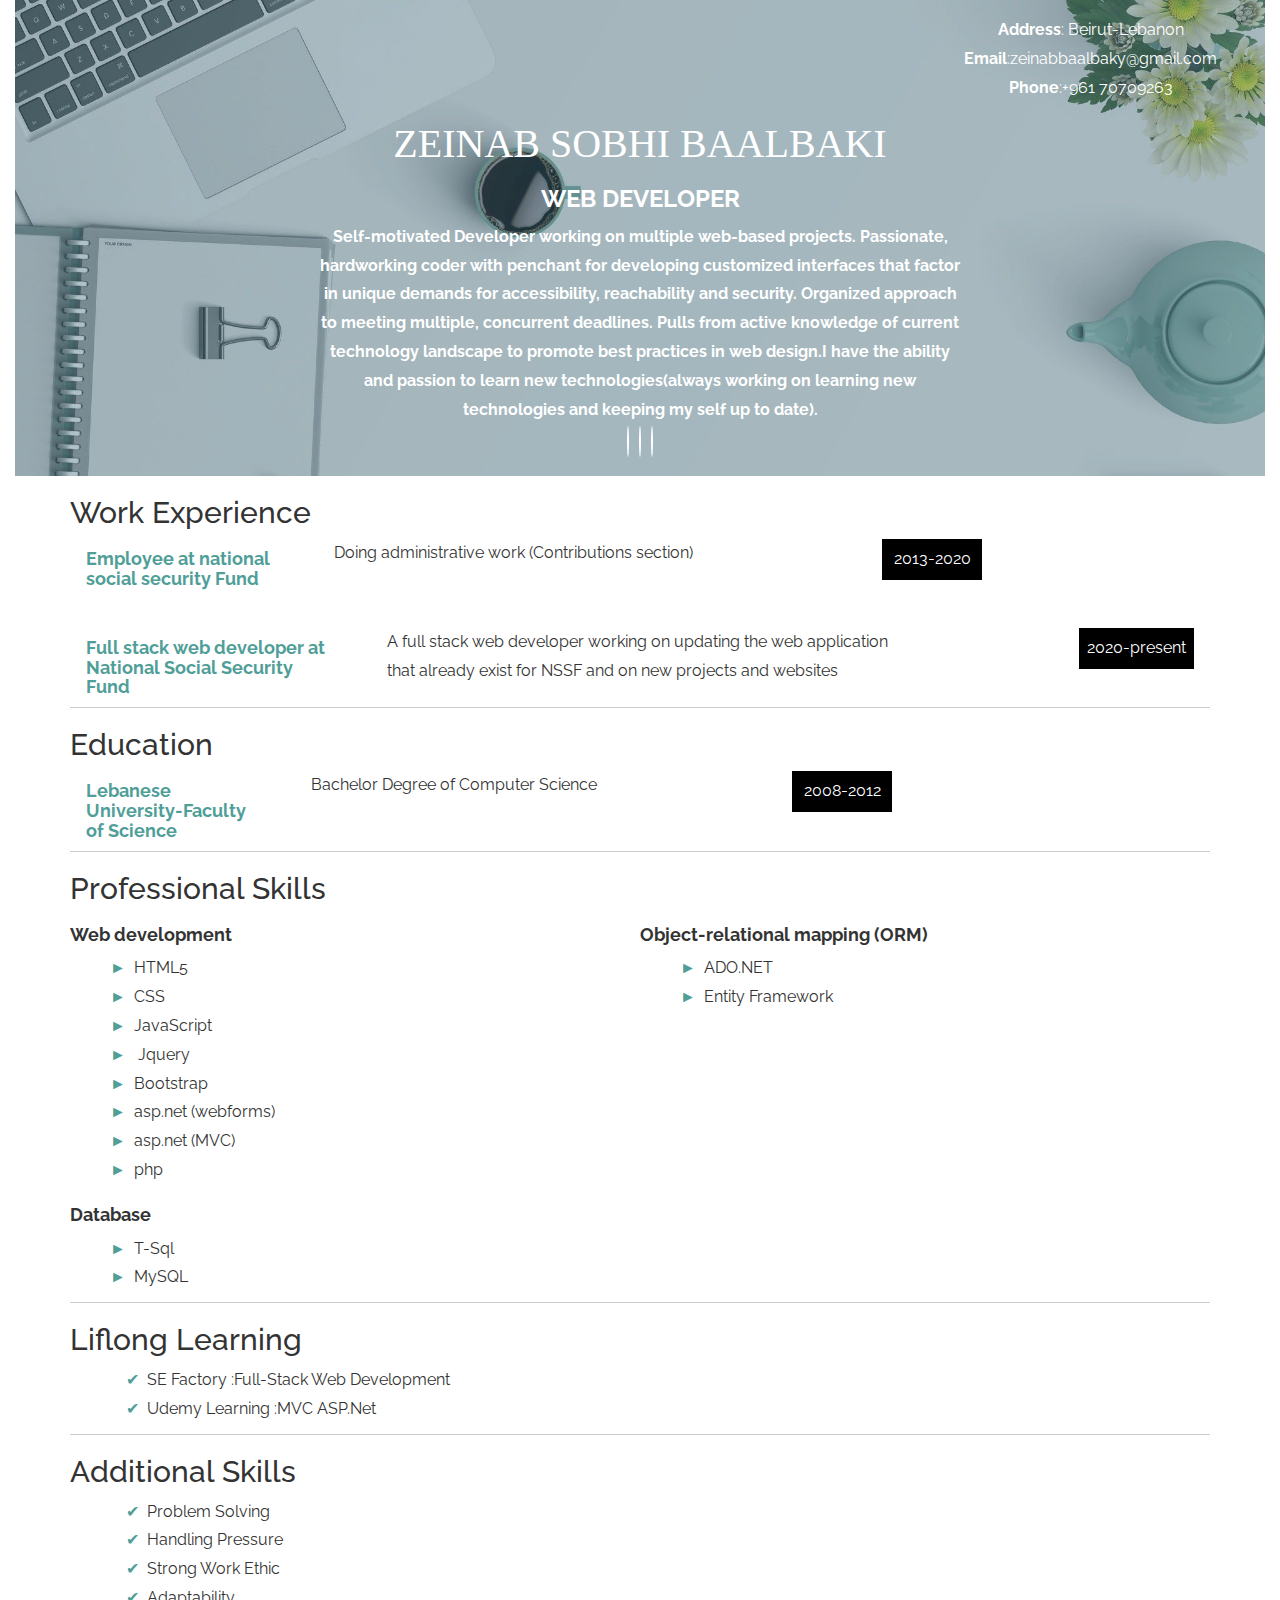
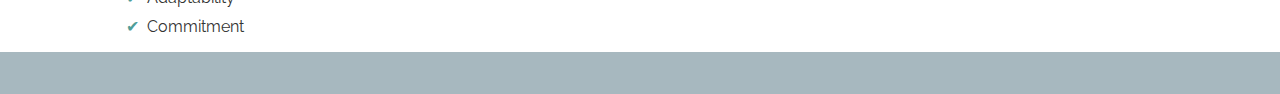
<file: index.html>
<!DOCTYPE html>
<html>
<head>
  <meta charset="UTF-8">
  <title>Zeinab Baalbaki's CV</title>
  <link rel="icon" href="./img/favicon.ico">
  <meta name="viewport" content="width=device-width, initial-scale=1">
  <link rel="stylesheet" href="bootstrap.min.css">
  <link rel="stylesheet" href="https://use.fontawesome.com/releases/v5.0.13/css/all.css" integrity="sha384-DNOHZ68U8hZfKXOrtjWvjxusGo9WQnrNx2sqG0tfsghAvtVlRW3tvkXWZh58N9jp" crossorigin="anonymous">
  <link rel="stylesheet" href="style.css">
   <script src="jquery.min.js"> </script>
  <script src="bootstrap.min.js"> </script>
</head>

<body>
<div class="container-fluid">
  <header class="mediaQ">
  <div class="row marginRow">
          <div class="col-xs-3 col-xs-offset-9">
            <div class="sidebar-nav" style="background-color:transparent; border:none;">
              <div class="navbar navbar-default" role="navigation" style="background-color:transparent; border:none;">
                <div class="navbar-header" style="background-color:transparent; border:none;">
                  <button type="button" class="navbar-toggle" data-toggle="collapse" data-target=".sidebar-navbar-collapse">
                    <span class="sr-only">Toggle navigation</span>
                    <span class="icon-bar"></span>
                    <span class="icon-bar"></span>
                    <span class="icon-bar"></span>
                  </button>
				  <span class="visible-xs navbar-brand Contact"><strong>Contact</strong></span>
                  
                </div>
                <div class="navbar-collapse collapse sidebar-navbar-collapse" style="width:100%;">
                  <ul class="nav navbar-nav">
                    <li><strong>Address</strong>: Beirut-Lebanon</li>
                    <li><strong>Email</strong>:zeinabbaalbaky@gmail.com</li>
                     <li><strong>Phone</strong>:+961 70709263</li>
                  </ul>
                </div><!--/.nav-collapse -->
              </div>
            </div>
          </div>
	</div>
  <div class="row">
  <div class="col-xs-12 " >
    <h1 style="margin-top:0;">Zeinab Sobhi Baalbaki</h1>
	<h3>Web Developer</h3>
	</div>
	</div>
	  <div class="row">
    <div class="col-xs-12 ">
    <section >
    <p class="profile" style="max-width:100%;max-height:100%;">Self-motivated Developer working on multiple web-based projects. Passionate, hardworking coder with penchant for developing customized interfaces that factor in unique demands for accessibility, reachability and security. Organized approach to meeting multiple, concurrent deadlines. Pulls from active knowledge of current technology landscape to promote best practices in web design.I have the ability and passion to learn new technologies(always working on learning new technologies and keeping my self up to date).</p>
	<a href="https://www.facebook.com/zeinab.baalbaki9" target="_blank">
        <i class="fab fa-facebook-f"></i>
      </a>
      <a href="https://github.com/ZeinabBaalbaky" target="_blank">
        <i class="fab fa-github-alt"></i>
      </a>
      <a href="https://www.linkedin.com/in/zeinab-baalbaki/" target="_blank">
        <i class="fab fa-linkedin-in"></i>
      </a>
	  </div>
   </div>
  </header>
  

  <main>
    <section>
      <h2>Work Experience</h2>
      <article class='course'>
	  <div class="row">
        <div class='col-xs-3 title'>
          <h4>Employee   at national social security Fund</h4>
        </div>
          <div class="col-xs-6 descrition">
          <p>Doing administrative work (Contributions section)</p>
		  </div>
		  <div class="col-xs-3">
		     <span class="Date"> 2013-2020</span>
          </div>
		</div>
      </article>
	  <br/>
      <article class='course'>
	  <div class="row">
        <div class='col-xs-3 title'>
          <h4>Full stack web developer at National Social Security Fund</h4>
        </div>
		  <div class="col-xs-6  descrition">
          <p>A full stack web developer working on updating the web application that already exist for NSSF and on new projects and websites</p>					
        </div>
		        <div class=" col-xs-3">
		  <span class="Date"> 2020-present</span>
		    </div>
		</div>
      </article>
    </section>
	
	    <section>
      <h2>Education</h2>
	      <article class='course'>
		   <div class="row">
        <div class='title col-xs-3'>
          <h4>Lebanese University-Faculty of Science</h4>
        </div>
        <div class="descrition col-xs-6 ">
          <p>Bachelor Degree of Computer Science</p>					
        </div>
		 <div class=" col-xs-3">
				  <span class="Date">  2008-2012</span>
				  </div>
      </article>

    </section>

    <section>
      <h2>Professional Skills</h2>
      <div class='skills'>
        <div class='column'>
          <h4>Web development</h4>
          <ul>
            <li>HTML5</li>
            <li>CSS</li>
            <li>JavaScript</li>
            <li> Jquery</li>
			<li>Bootstrap</li>
			<li>asp.net (webforms)</li>
			<li>asp.net (MVC)</li>
			<li>php</li>
			
          </ul>
        </div>
        <div class='column'>
          <h4>Object-relational mapping (ORM)</h4>
          <ul>
            <li>ADO.NET</li>
            <li>Entity Framework </li>
          </ul>
        </div>
        <div class='column'>
          <h4>Database</h4>
          <ul>
            <li>T-Sql</li>
            <li>MySQL</li>
          </ul>
        </div>
      </div>
    </section>
	<section>

      <h2>Liflong Learning</h2>
      <article>
        <div class='skills'>
          <ul class="job-description">
            <li>SE Factory :Full-Stack Web Development</li>
            <li>Udemy Learning :MVC ASP.Net</li>
          </ul>
        </div>
      </article>

    </section>

    <section>
      <h2>Additional Skills</h2>
      <article>
          <ul class="job-description">
            <li>Problem Solving</li>
            <li>Handling Pressure</li>
            <li>Strong Work Ethic</li>
			<li>Adaptability</li>
			<li>Commitment</li>
          </ul>
        </div>
      </article>
    </section>
  </main>
  <footer>
    <p> </p>
  </footer>
  </div>
</body>
</html>
</file>
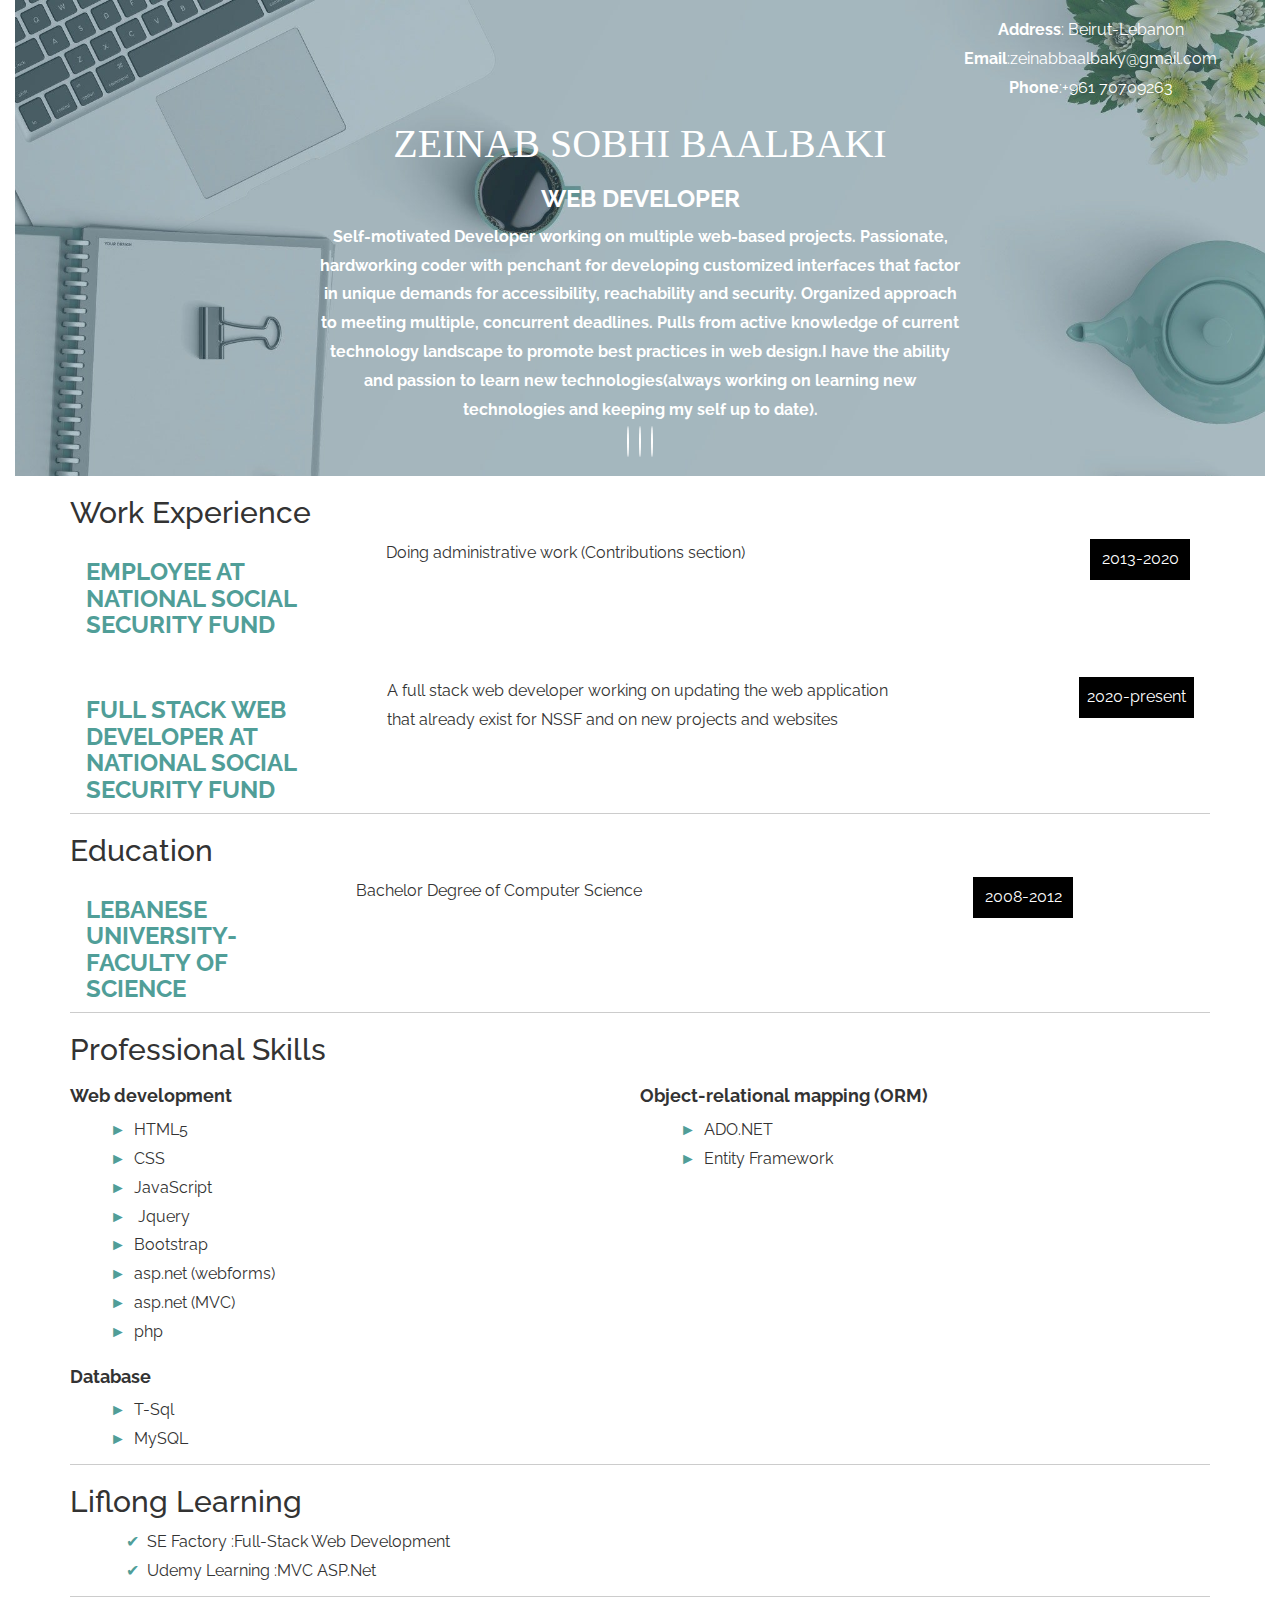
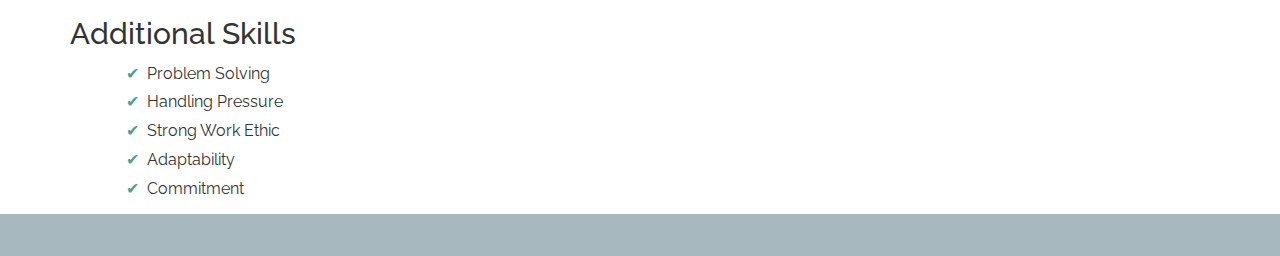
<file: ZeinabBaalbakiCV.html>
<!DOCTYPE html>
<html>
<head>
  <meta charset="UTF-8">
  <title>Zeinab Baalbaki's CV</title>
  <link rel="icon" href="./img/favicon.ico">
  <meta name="viewport" content="width=device-width, initial-scale=1">
  <link rel="stylesheet" href="bootstrap.min.css">
  <link rel="stylesheet" href="https://use.fontawesome.com/releases/v5.0.13/css/all.css" integrity="sha384-DNOHZ68U8hZfKXOrtjWvjxusGo9WQnrNx2sqG0tfsghAvtVlRW3tvkXWZh58N9jp" crossorigin="anonymous">
  <link rel="stylesheet" href="style.css">
   <script src="jquery.min.js"> </script>
  <script src="bootstrap.min.js"> </script>
</head>

<body>
<div class="container-fluid">
  <header class="mediaQ">
  <div class="row marginRow">
          <div class="col-xs-3 col-xs-offset-9">
            <div class="sidebar-nav" style="background-color:transparent; border:none;">
              <div class="navbar navbar-default" role="navigation" style="background-color:transparent; border:none;">
                <div class="navbar-header" style="background-color:transparent; border:none;">
                  <button type="button" class="navbar-toggle" data-toggle="collapse" data-target=".sidebar-navbar-collapse">
                    <span class="sr-only">Toggle navigation</span>
                    <span class="icon-bar"></span>
                    <span class="icon-bar"></span>
                    <span class="icon-bar"></span>
                  </button>
                  <span class="visible-xs navbar-brand">Contact</span>
                </div>
                <div class="navbar-collapse collapse sidebar-navbar-collapse">
                  <ul class="nav navbar-nav">
                    <li><strong>Address</strong>: Beirut-Lebanon</li>
                    <li><strong>Email</strong>:zeinabbaalbaky@gmail.com</li>
                     <li><strong>Phone</strong>:+961 70709263</li>
                  </ul>
                </div><!--/.nav-collapse -->
              </div>
            </div>
          </div>
	</div>
  <div class="row">
  <div class="col-xs-12 " >
    <h1 style="margin-top:0;">Zeinab Sobhi Baalbaki</h1>
	<h3>Web Developer</h3>
	</div>
	</div>
	  <div class="row">
    <div class="col-xs-12 ">
    <section >
    <p class="profile" style="max-width:100%;max-height:100%;">Self-motivated Developer working on multiple web-based projects. Passionate, hardworking coder with penchant for developing customized interfaces that factor in unique demands for accessibility, reachability and security. Organized approach to meeting multiple, concurrent deadlines. Pulls from active knowledge of current technology landscape to promote best practices in web design.I have the ability and passion to learn new technologies(always working on learning new technologies and keeping my self up to date).</p>
	<a href="https://www.facebook.com/zeinab.baalbaki9" target="_blank">
        <i class="fab fa-facebook-f"></i>
      </a>
      <a href="https://github.com/ZeinabBaalbaky" target="_blank">
        <i class="fab fa-github-alt"></i>
      </a>
      <a href="https://www.linkedin.com/in/zeinab-baalbaki/" target="_blank">
        <i class="fab fa-linkedin-in"></i>
      </a>
	  </div>
   </div>
  </header>
  

  <main>
    <section>
      <h2>Work Experience</h2>
      <article class='course'>
	  <div class="row">
        <div class='col-xs-3 title'>
          <h3>Employee   at national social security Fund</h3>
        </div>
          <div class="col-xs-6 descrition">
          <p>Doing administrative work (Contributions section)</p>
		  </div>
		  <div class="col-xs-3">
		     <span class="Date"> 2013-2020</span>
          </div>
		</div>
      </article>
	  <br/>
      <article class='course'>
	  <div class="row">
        <div class='col-xs-3 title'>
          <h3>Full stack web developer at National Social Security Fund</h3>
        </div>
		  <div class="col-xs-6  descrition">
          <p>A full stack web developer working on updating the web application that already exist for NSSF and on new projects and websites</p>					
        </div>
		        <div class=" col-xs-3">
		  <span class="Date"> 2020-present</span>
		    </div>
		</div>
      </article>
    </section>
	
	    <section>
      <h2>Education</h2>
	      <article class='course'>
		   <div class="row">
        <div class='title col-xs-3'>
          <h3>Lebanese University-Faculty of Science</h3>
        </div>
        <div class="descrition col-xs-6 ">
          <p>Bachelor Degree of Computer Science</p>					
        </div>
		 <div class=" col-xs-3">
				  <span class="Date">  2008-2012</span>
				  </div>
      </article>

    </section>

    <section>
      <h2>Professional Skills</h2>
      <div class='skills'>
        <div class='column'>
          <h4>Web development</h4>
          <ul>
            <li>HTML5</li>
            <li>CSS</li>
            <li>JavaScript</li>
            <li> Jquery</li>
			<li>Bootstrap</li>
			<li>asp.net (webforms)</li>
			<li>asp.net (MVC)</li>
			<li>php</li>
			
          </ul>
        </div>
        <div class='column'>
          <h4>Object-relational mapping (ORM)</h4>
          <ul>
            <li>ADO.NET</li>
            <li>Entity Framework </li>
          </ul>
        </div>
        <div class='column'>
          <h4>Database</h4>
          <ul>
            <li>T-Sql</li>
            <li>MySQL</li>
          </ul>
        </div>
      </div>
    </section>
	<section>

      <h2>Liflong Learning</h2>
      <article>
        <div class='skills'>
          <ul class="job-description">
            <li>SE Factory :Full-Stack Web Development</li>
            <li>Udemy Learning :MVC ASP.Net</li>
          </ul>
        </div>
      </article>

    </section>

    <section>
      <h2>Additional Skills</h2>
      <article>
          <ul class="job-description">
            <li>Problem Solving</li>
            <li>Handling Pressure</li>
            <li>Strong Work Ethic</li>
			<li>Adaptability</li>
			<li>Commitment</li>
          </ul>
        </div>
      </article>
    </section>
  </main>
  <footer>
    <p> </p>
  </footer>
  </div>
</body>
</html>
</file>
<file: style.css>
@import url('https://fonts.googleapis.com/css?family=Raleway');

body {
  margin: 0;
  font-family: 'Raleway';
  font-size: 16px;
  line-height: 1.8em;
}

a {
  color: #1C9C94;
  text-decoration: none;
}

a:hover {
  opacity: 0.5;
}

article {
  padding:0 1em;
}

section{
  margin: 0;
}

header, main, footer {
  margin: 0 auto;
}

header {
  padding: 1em;
  text-align: center;
  background-image: url('./img/bg.jpg');
  background-position: fixed;
  background-size: cover;
  color: white;
  height:460px;
  width:auto;
  height:auto;
  margin-bottom:2px;
  max-width: 100%;
  
}

header section {
  margin: 0 auto;
  max-width: 640px;
}

header img {
  border-radius: 50%;
  max-width: 150px;
}

h1 {
  text-transform: uppercase;
  margin: 1em 0 0 0;
  font-family:  "Varela Round";
  font-size:40px;
}

h3 {
  text-transform: uppercase;
}

h3, h4 {
  font-weight: bold;
}

main {
  max-width: 1140px;
}

main section:not(:last-child) {
  border-bottom: 1px solid #ccc;
}

.fab {
  border: 1px solid white;
  border-radius: 50%;
  font-size: 1.5em;
  width: 1.5em;
  height: 1.5em;
  line-height: 1.5em;
  margin: 5px;
  text-align: center;
}

a .fab {
  color: white;
}

.course, .skills {
  display: -ms-flexbox;
  display: flex;
  -ms-flex-wrap: wrap;
  flex-wrap: wrap;
}

.course .title {
  color: #509e98;
  -ms-flex: 0 0 33.3%;
  flex: 0 0 33.3%;
  max-width: 33%;
}
.University{
	color:#509e98;
	font-size: 1.17em;
}

.course .descrition {
  -ms-flex: 0 0 66.6%;
  flex: 0 0 66.6%;
  max-width: 66.6%;
}

.course .descrition p {
  padding-left: 1em;
}

.education{
	
}
.skills .column {
  -ms-flex: 0 0 50%%;
  flex: 0 0 50%;
  max-width: 50%;
}

.skills .column ul, ul.job-description {
  list-style-type: none;
}

.skills .column ul > li:before {
  content: "►";
  padding-right: 0.5em;
  color: #509e98;
}

.school, .job-title {
  text-transform: capitalize;
}

.job-title span {
  color: #889499;
  text-decoration: underline;
  font-size:20px;
}

ul.job-description li:before{
  content: "✔";
  padding-right: 0.5em;
  color: #509e98;
}

footer {
 padding: 1em 1.5em;
 background: #A7B8BF;
 color: white;
 text-align: right;
}

@media only screen and (max-width: 768px) {
  .course {
    display: block;
  }

  .course .title, .course .descrition {
    max-width: 100%;
  }
}

@media only screen and (max-width: 576px) {
  .skills {
    display: block;
  }

  .skills .column {
    max-width: 100%;
  }

  footer {
    text-align: center;
  }
}
.profile{
	font-weight:bold;
	margin:0;
}
* html .clearfix {
  height: 1%;
}

.clearfix {
  display: block;
}

.clearfix {
  display: inline-block;
}
.clearfix:after {
  visibility: hidden;
  display: block;
  font-size: 0;
  content: " ";
  clear: both;
  height: 0;
}
.contOut {
  opacity: 1;
  width: 100%;
  max-width: 1080px;
  margin: 0 auto;
  background: #fff;
  position: relative;
  overflow: visible;
  margin-bottom: 6px;
}
.Date {
  float: right!important;
  display: inline-block;
  font-size: 16px;
  background: black;
  color: #fff;
  padding: 6px 8px;
  min-width: 100px;
  text-align: center;
}


.contOut:before {
  position: absolute;
  width: 6px;
  margin-top: 6px;
  left: -6px;
  background: #8c8c8c;
  content: "";
  display: block;
  -moz-transform: skew(0deg, -61deg);
  -ms-transform: skew(0deg, -61deg);
  -webkit-transform: skew(0deg, -61deg);
  transform: skew(0deg, -61deg);
  height: 100%;
    border-right:black;
}
.contOut .contIn {
  width: 100%;
  float: left;
}
.contOut .contIn .section {
  padding-left: 30px;
  padding-right: 30px;
}
.contOut .contIn .section.top {
  padding-top: 30px;
  padding-bottom: 15px;
}
.contOut .contIn .logoCont {
  float: left;
  width: 15%;
}
.contOut .contIn .logoCont .logo {
  width: 100%;
  max-width: 100px;
  min-width: 50px;
  height: auto;
  min-height: 50px;
  -webkit-filter: grayscale(100%);
  filter: grayscale(100%);
  -moz-border-radius: 2px;
  -webkit-border-radius: 2px;
  border-radius: 2px;
  border: solid 1px #cccccc;
}
.contOut .contIn h1 {
  width: 45%;
  float: left;
  display: inline-block;
  font-family: "Playfair Display", serif;
  margin: -6px 0 0 0;
  font-size: 40px;
  line-height: 40px;
}
.contOut .contIn p.tagline {
  float: left;
  width: 45%;
  font-size: 14px;
}
.contOut .contIn p.tagline span {
  color: #999999;
}
.contOut .contIn .moreInfo {
  float: right;
  width: 40%;
  text-align: right;
}
.contOut .contIn .moreInfo p {
  margin: 0;
  line-height: 20px;
  word-wrap: break-word;
}


.topRight{
    position:absolute;
   top:0;
   right:0;
}


	/* make sidebar nav vertical */ 
	@media (min-width: 768px) {
	  .sidebar-nav .navbar .navbar-collapse {
		padding: 0;
		max-height: none;
	  }
	  .sidebar-nav .navbar ul {
		float: none;
	  }
	  .sidebar-nav .navbar ul:not {
		display: block;


	  }
	  .sidebar-nav .navbar li {
		float: none;
		display: block;
	  }
	  .sidebar-nav .navbar li a {
		padding-top: 12px;
		padding-bottom: 12px;
	  }
	}
	@media (min-width: 768px) {
	  /* uncomment if you would like the menu to be fixed */
	  /* .navbar {
		  position: fixed;
		  width: 170px;
		  z-index: 2;
	  } */
	}
	@media (min-width: 992px) {
	  .navbar {
		  width: 212px;
	  }
	}
	@media (min-width: 1200px) {
	  .navbar {
		  width: 262px;
	  }
	}
	.sidebar-nav .navbar-header{ float: right; }
	  .marginRow{
     margin:0px !important; 
   }
   .Contact{
	   color:black !important;
   }
</file>
